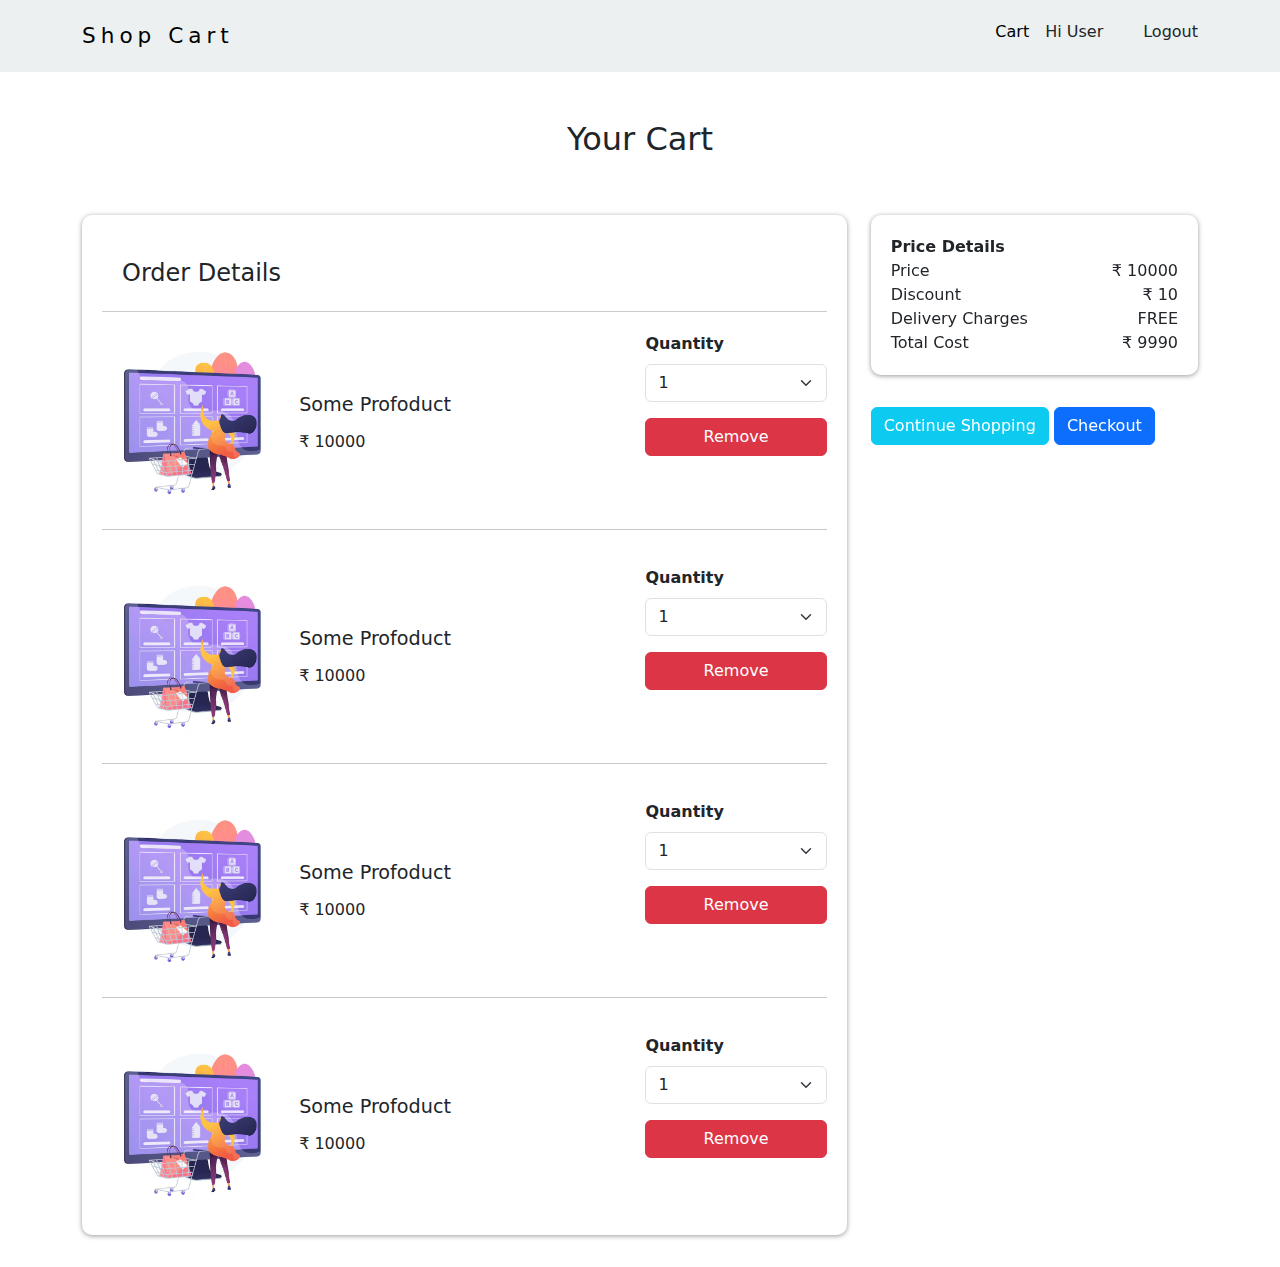
<file: cart.html>
<!DOCTYPE html>
<html lang="en">
<head>
    <meta charset="UTF-8">
    <meta name="viewport" content="width=device-width, initial-scale=1.0">
    <title>Cart</title>
    <link href="https://cdn.jsdelivr.net/npm/bootstrap@5.3.3/dist/css/bootstrap.min.css" rel="stylesheet" integrity="sha384-QWTKZyjpPEjISv5WaRU9OFeRpok6YctnYmDr5pNlyT2bRjXh0JMhjY6hW+ALEwIH" crossorigin="anonymous">
    <link rel="stylesheet" href="CSS/common.css">
    <link rel="stylesheet" href="CSS/cart.css">
</head>
<body>

    <div id="cartPage">
        <!-- Header -->
        <nav id="header">
            <div class="container">
                <div class="row">
                    <div class="header-wrapper d-flex justify-content-between">
                        <!-- We have made this div flex, with justify content as space between -->
                        <div class="logo inline-block">
                            <a href="index.html" class="text-decoration-none">Shop Cart</a>
                        </div>
                        <div class="user-actions d-flex flex-row">
                            <a href="cart.html">Cart</a>
                            <div class="user-intro">Hi User</div>
                            <div class="logout-btn" id="logout">Logout</div>
                        </div>
                    </div>
                </div>
            </div>
        </nav>

        <div class="container">

            <div class="row">

                <h2 class="cart-title text-center">Your Cart</h2>

                <div class="cart-wrapper d-flex flex-row">

                    <div class="order-details d-flex flex-column" id="orderDetails">

                        <div class="order-details-title">Order Details</div>

                        <div class="order-details-product d-flex flex-row">
                            <div class="order-details-product-img d-flex">
                                <img src="img/product.jpeg" alt="">
                            </div>

                            <div class="order-details-product-data d-flex flex-column">
                                <div>Some Profoduct</div>
                                <div>&#8377; 10000</div>
                            </div>

                            <div class="order-details-product-action d-flex flex-column">
                                <div class="order-details-product-quantity">
                                    <div class="fw-bold">Quantity</div>
                                    <div class="form-group">
                                        <select name="" id="" class="form-select">
                                            <option value="1">1</option>
                                            <option value="2">2</option>
                                            <option value="3">3</option>
                                            <option value="4">4</option>
                                            <option value="5">5</option>
                                        </select>
                                    </div>
                                </div>

                                <div class="order-details-product-remove btn btn-danger">Remove</div>
                            </div>
                        </div>
                        <hr>

                        <!-- Below Product are copy paste -->
                        <div class="order-details-product d-flex flex-row">
                            <div class="order-details-product-img d-flex">
                                <img src="img/product.jpeg" alt="">
                            </div>

                            <div class="order-details-product-data d-flex flex-column">
                                <div>Some Profoduct</div>
                                <div>&#8377; 10000</div>
                            </div>

                            <div class="order-details-product-action d-flex flex-column">
                                <div class="order-details-product-quantity">
                                    <div class="fw-bold">Quantity</div>
                                    <div class="form-group">
                                        <select name="" id="" class="form-select">
                                            <option value="1">1</option>
                                            <option value="2">2</option>
                                            <option value="3">3</option>
                                            <option value="4">4</option>
                                            <option value="5">5</option>
                                        </select>
                                    </div>
                                </div>

                                <div class="order-details-product-remove btn btn-danger">Remove</div>
                            </div>
                        </div>
                        <hr>

                        <div class="order-details-product d-flex flex-row">
                            <div class="order-details-product-img d-flex">
                                <img src="img/product.jpeg" alt="">
                            </div>

                            <div class="order-details-product-data d-flex flex-column">
                                <div>Some Profoduct</div>
                                <div>&#8377; 10000</div>
                            </div>

                            <div class="order-details-product-action d-flex flex-column">
                                <div class="order-details-product-quantity">
                                    <div class="fw-bold">Quantity</div>
                                    <div class="form-group">
                                        <select name="" id="" class="form-select">
                                            <option value="1">1</option>
                                            <option value="2">2</option>
                                            <option value="3">3</option>
                                            <option value="4">4</option>
                                            <option value="5">5</option>
                                        </select>
                                    </div>
                                </div>

                                <div class="order-details-product-remove btn btn-danger">Remove</div>
                            </div>
                        </div>
                        <hr>

                        <div class="order-details-product d-flex flex-row">
                            <div class="order-details-product-img d-flex">
                                <img src="img/product.jpeg" alt="">
                            </div>

                            <div class="order-details-product-data d-flex flex-column">
                                <div>Some Profoduct</div>
                                <div>&#8377; 10000</div>
                            </div>

                            <div class="order-details-product-action d-flex flex-column">
                                <div class="order-details-product-quantity">
                                    <div class="fw-bold">Quantity</div>
                                    <div class="form-group">
                                        <select name="" id="" class="form-select">
                                            <option value="1">1</option>
                                            <option value="2">2</option>
                                            <option value="3">3</option>
                                            <option value="4">4</option>
                                            <option value="5">5</option>
                                        </select>
                                    </div>
                                </div>

                                <div class="order-details-product-remove btn btn-danger">Remove</div>
                            </div>
                        </div>

                    </div>

                    <div class="price-details d-flex flex-column" id="priceDetails">

                        <div class="price-details-box">

                            <div class="price-details-title fw-bold">Price Details</div>

                            <div class="price-details-data">
                                <div class="price-details-item d-flex flex-row justify-content-between">
                                    <div>Price</div>
                                    <div>&#8377; 10000</div>
                                </div>
                                <div class="price-details-item d-flex flex-row justify-content-between">
                                    <div>Discount</div>
                                    <div>&#8377; 10</div>
                                </div>
                                <div class="price-details-item d-flex flex-row justify-content-between">
                                    <div>Delivery Charges</div>
                                    <div>FREE</div>
                                </div>
                                <div class="price-details-item d-flex flex-row justify-content-between">
                                    <div>Total Cost</div>
                                    <div>&#8377; 9990</div>
                                </div>
                            </div>

                        </div>

                        <div class="price-details-btn-group">
                            <a href="productList.html" class="continue-shopping-btn btn btn-info text-decoration-none">
                                Continue Shopping
                            </a>
                            <a href="checkout.html" class="checkout-btn btn btn-primary text-decoration-none">
                                Checkout
                            </a>
                        </div>

                    </div>

                </div>

            </div>

        </div>

    </div>

    <script src="https://cdn.jsdelivr.net/npm/@popperjs/core@2.11.8/dist/umd/popper.min.js" integrity="sha384-I7E8VVD/ismYTF4hNIPjVp/Zjvgyol6VFvRkX/vR+Vc4jQkC+hVqc2pM8ODewa9r" crossorigin="anonymous"></script>
    <script src="https://cdn.jsdelivr.net/npm/bootstrap@5.3.3/dist/js/bootstrap.min.js" integrity="sha384-0pUGZvbkm6XF6gxjEnlmuGrJXVbNuzT9qBBavbLwCsOGabYfZo0T0to5eqruptLy" crossorigin="anonymous"></script>
</body>
</html>
</file>
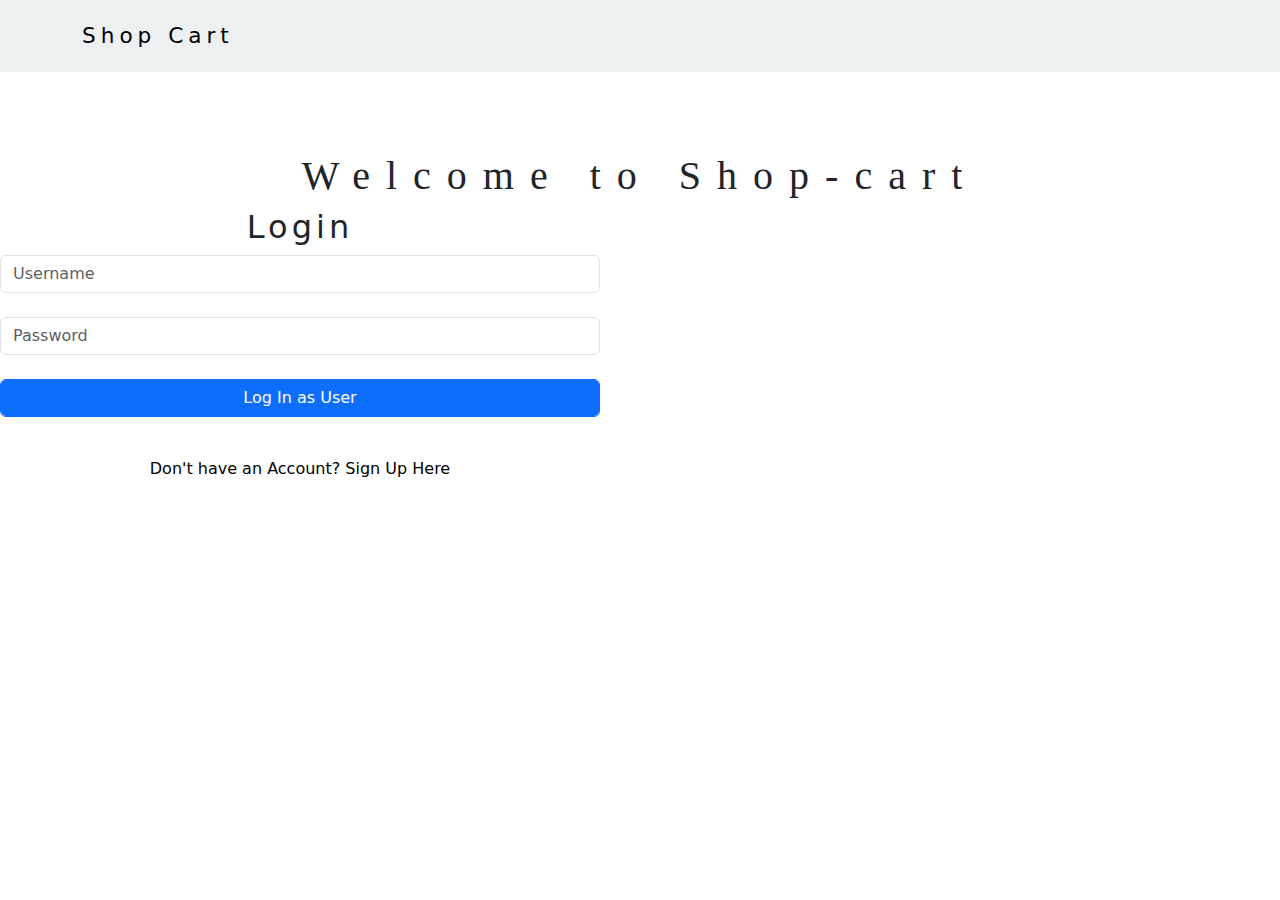
<file: login.html>
<!DOCTYPE html>
<html lang="en">
<head>
    <meta charset="UTF-8">
    <meta name="viewport" content="width=device-width, initial-scale=1.0">
    <title>Login / Signup</title>
    <link href="https://cdn.jsdelivr.net/npm/bootstrap@5.3.3/dist/css/bootstrap.min.css" rel="stylesheet" integrity="sha384-QWTKZyjpPEjISv5WaRU9OFeRpok6YctnYmDr5pNlyT2bRjXh0JMhjY6hW+ALEwIH" crossorigin="anonymous">
    <link rel="stylesheet" href="CSS/common.css">
    <link rel="stylesheet" href="CSS/login.css">
</head>
<body>
    
    <div id="loginPage">
        <!-- Header -->
        <nav id="header">
            <div class="container">
                <div class="row">
                    <div class="header-wrapper d-flex justify-content-between">
                        <!-- We have made this div flex, with justify content as space between -->
                        <div class="logo inline-block">
                            <a href="index.html" class="text-decoration-none">Shop Cart</a>
                        </div>
                    </div>
                </div>
            </div>
        </nav>

        <div class="container">
            <div class="row">
                <h2 class="home-title text-center">Welcome to Shop-cart</h2>
            </div>
        </div>
        <div class="login-wrapper" id="loginForm">
            <h4 class="text-center">Login</h4>
            <div class="input-group">
                <input type="text" class="form-control" placeholder="Username" id="username">
            </div>
            <div class="input-group">
                <input type="password" class="form-control" placeholder="Password" id="password">
            </div>
            <div class="input-group">
                <button class="form-control btn btn-primary">Log In as User</button>
            </div>
            <div class="signup-btn text-center" id="showSignupBtn">Don't have an Account? Sign Up Here</div>
        </div>

    </div>

    <script src="https://cdn.jsdelivr.net/npm/@popperjs/core@2.11.8/dist/umd/popper.min.js" integrity="sha384-I7E8VVD/ismYTF4hNIPjVp/Zjvgyol6VFvRkX/vR+Vc4jQkC+hVqc2pM8ODewa9r" crossorigin="anonymous"></script>
    <script src="https://cdn.jsdelivr.net/npm/bootstrap@5.3.3/dist/js/bootstrap.min.js" integrity="sha384-0pUGZvbkm6XF6gxjEnlmuGrJXVbNuzT9qBBavbLwCsOGabYfZo0T0to5eqruptLy" crossorigin="anonymous"></script>
</body>
</html>
</file>
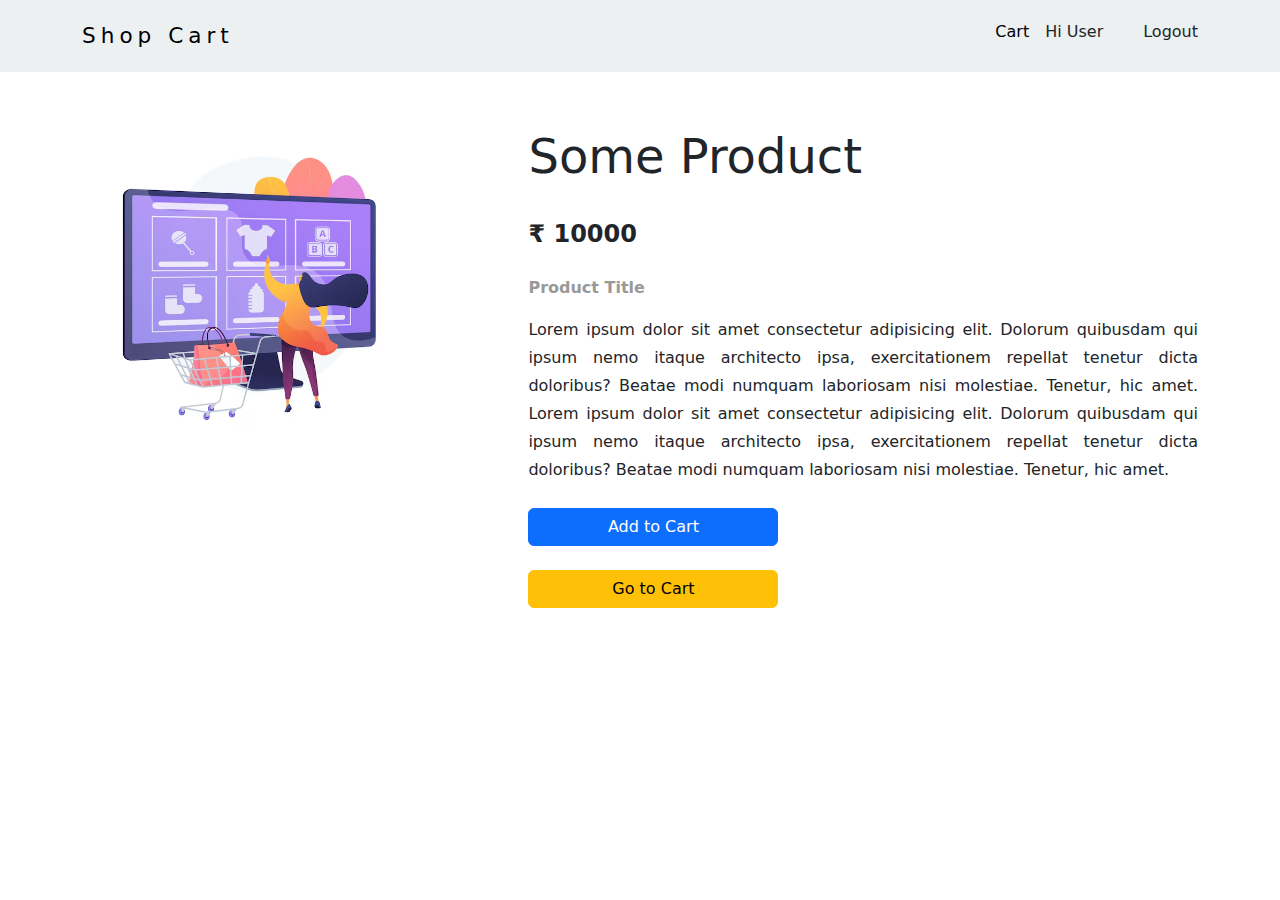
<file: productDetails.html>
<!DOCTYPE html>
<html lang="en">
<head>
    <meta charset="UTF-8">
    <meta name="viewport" content="width=device-width, initial-scale=1.0">
    <title>Products Details</title>
    <link href="https://cdn.jsdelivr.net/npm/bootstrap@5.3.3/dist/css/bootstrap.min.css" rel="stylesheet" integrity="sha384-QWTKZyjpPEjISv5WaRU9OFeRpok6YctnYmDr5pNlyT2bRjXh0JMhjY6hW+ALEwIH" crossorigin="anonymous">
    <link rel="stylesheet" href="CSS/common.css">
    <link rel="stylesheet" href="CSS/productDetails.css">
</head>
<body>
    <nav id="header">
        <div class="container">
            <div class="row">
                <div class="header-wrapper d-flex justify-content-between">
                    <!-- We have made this div flex, with justify content as space between -->
                    <div class="logo inline-block">
                        <a href="index.html" class="text-decoration-none">Shop Cart</a>
                    </div>
                    <div class="user-actions d-flex flex-row">
                        <a href="cart.html">Cart</a>
                        <div class="user-intro">Hi User</div>
                        <div class="logout-btn" id="logout">Logout</div>
                    </div>
                </div>
            </div>
        </div>
    </nav>

    <div class="container">
        <div class="row">
            <div class="product-details-wrapper d-flex justify-content-between align-items-start flex-row">
                <div class="product-img d-flex">
                    <img src="img/product.jpeg" alt="">
                </div>

                <div class="product-details-box d-flex flex-column">
                    <div id="productDetails">
                        <div class="product-name">Some Product</div>
                        <div class="product-price fw-bold">&#8377; 10000</div>
                        <div class="product-desc">
                            <div class="product-desc-title fw-bold">Product Title</div>
                            <div class="product-desc-data">Lorem ipsum dolor sit amet consectetur adipisicing elit. Dolorum quibusdam 
                                qui ipsum nemo itaque architecto ipsa, exercitationem repellat tenetur dicta 
                                doloribus? Beatae modi numquam laboriosam nisi molestiae. Tenetur, hic amet.
                                Lorem ipsum dolor sit amet consectetur adipisicing elit. Dolorum quibusdam 
                                qui ipsum nemo itaque architecto ipsa, exercitationem repellat tenetur dicta 
                                doloribus? Beatae modi numquam laboriosam nisi molestiae. Tenetur, hic amet.
                            </div>
                        </div>
                    </div>

                    <div class="product-details-action btn btn-primary text-decoration-none">Add to Cart</div>
                    <a href="cart.html" id="goToCartBtn" class="product-details-action btn btn-warning text-decoration-none">
                        Go to Cart
                    </a>
                </div>
            </div>
        </div>
    </div>


    
    <div id="productDetailsPage"></div>
    <script src="https://cdn.jsdelivr.net/npm/@popperjs/core@2.11.8/dist/umd/popper.min.js" integrity="sha384-I7E8VVD/ismYTF4hNIPjVp/Zjvgyol6VFvRkX/vR+Vc4jQkC+hVqc2pM8ODewa9r" crossorigin="anonymous"></script>
    <script src="https://cdn.jsdelivr.net/npm/bootstrap@5.3.3/dist/js/bootstrap.min.js" integrity="sha384-0pUGZvbkm6XF6gxjEnlmuGrJXVbNuzT9qBBavbLwCsOGabYfZo0T0to5eqruptLy" crossorigin="anonymous"></script>
</body>
</html>
</file>
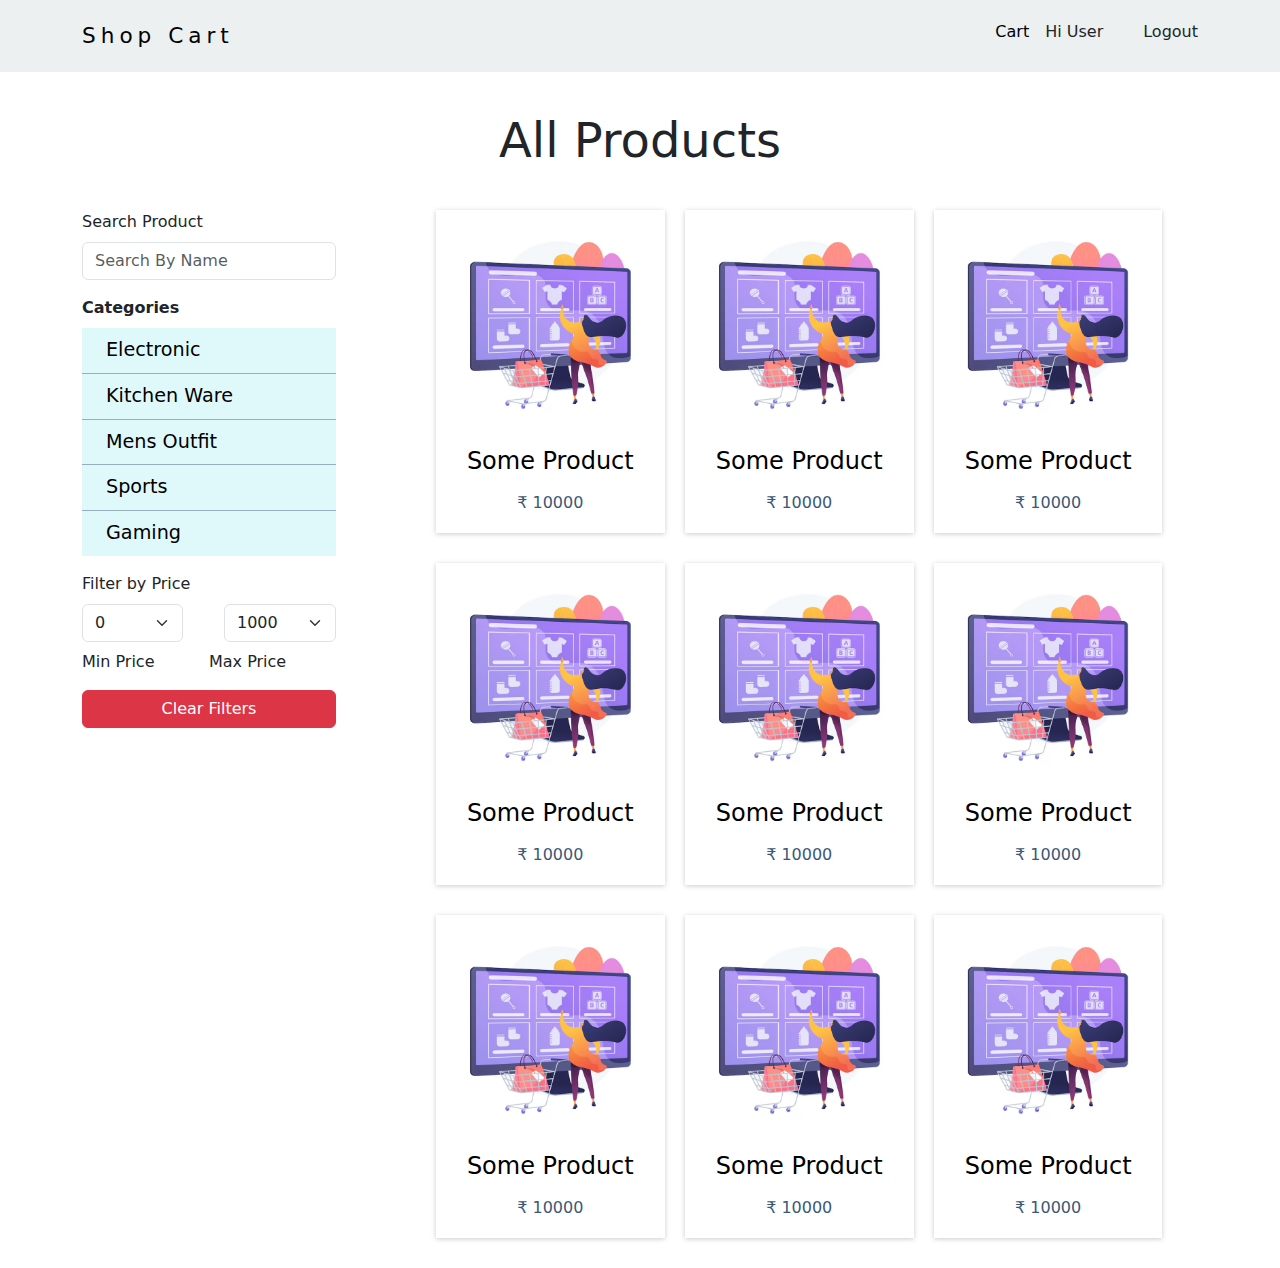
<file: productList.html>
<!DOCTYPE html>
<html lang="en">
<head>
    <meta charset="UTF-8">
    <meta name="viewport" content="width=device-width, initial-scale=1.0">
    <title>Product List</title>
    <link href="https://cdn.jsdelivr.net/npm/bootstrap@5.3.3/dist/css/bootstrap.min.css" rel="stylesheet" integrity="sha384-QWTKZyjpPEjISv5WaRU9OFeRpok6YctnYmDr5pNlyT2bRjXh0JMhjY6hW+ALEwIH" crossorigin="anonymous">
    <link rel="stylesheet" href="CSS/common.css">
    <link rel="stylesheet" href="CSS/productList.css">
</head>
<body>
    
    <div id="product-list">
        <nav id="header">
            <div class="container">
                <div class="row">
                    <div class="header-wrapper d-flex justify-content-between">
                        <!-- We have made this div flex, with justify content as space between -->
                        <div class="logo inline-block">
                            <a href="index.html" class="text-decoration-none">Shop Cart</a>
                        </div>
                        <div class="user-actions d-flex flex-row">
                            <a href="cart.html">Cart</a>
                            <div class="user-intro">Hi User</div>
                            <div class="logout-btn" id="logout">Logout</div>
                        </div>
                    </div>
                </div>
            </div>
        </nav>

        <div class="container">
            <div class="row">
                <h2 class="product-list-tile text-center">All Products</h2>

                <div class="product-list-wrapper d-flex flex-row">
                    <!-- Sidebar -->
                    <div class="product-list-sidebar d-flex flex-column">
                        <div class="sidebar-title">Search Product</div>
                        <div class="sidebar-search form-group">
                            <input type="text" class="form-control" id="searchInput" placeholder="Search By Name">
                        </div>

                        <div class="sidebar-title fw-bold">Categories</div>
                        <div id="categoryList">
                            <a href="#" class="d-flex text-decoration-none">Electronic</a>
                            <a href="#" class="d-flex text-decoration-none">Kitchen Ware</a>
                            <a href="#" class="d-flex text-decoration-none">Mens Outfit</a>
                            <a href="#" class="d-flex text-decoration-none">Sports</a>
                            <a href="#" class="d-flex text-decoration-none">Gaming</a>
                        </div>

                        <div class="sidebar-title">Filter by Price</div>
                        <div class="price-filter">
                            <div class="price-filter-select d-flex flex-row justify-content-between">
                                <div class="form-group">
                                    <select class="form-select" name="minprice" id="minPrice">
                                        <option value="0">0</option>
                                        <option value="1000">1000</option>
                                        <option value="2000">2000</option>
                                        <option value="5000">5000</option>
                                        <option value="10000">10000</option>
                                        <option value="20000">20000</option>
                                    </select>
                                </div>
                                <div class="form-group">
                                    <select class="form-select" name="maxprice" id="maxPrice">
                                        <option value="1000">1000</option>
                                        <option value="2000">2000</option>
                                        <option value="5000">5000</option>
                                        <option value="10000">10000</option>
                                        <option value="20000">20000</option>
                                        <option value="100000">100000</option>
                                    </select>
                                </div>
                            </div>
                            <div class="price-filter-title d-flex flex-row justify-content-start">
                                <div id="price-filter-label-min">Min Price</div>
                                <div id="price-filter-label-max">Max Price</div>
                            </div>
                        </div>

                        <button class="clear-filter btn btn-danger" id="clearFilter">Clear Filters</button>

                    </div>

                    <div class="product-list-box" id="productList">
                        <a href="productDetails.html" target="_blank" class="product-item text-decoration-none d-inline-block">
                            <div class="product-img">
                                <img src="img/product.jpeg" alt="">
                            </div>
                            <div class="product-name text-center">Some Product</div>
                            <div class="product-price text-center">&#8377; 10000</div>
                        </a>

                        <!-- Everythinh below is Copy-Paste -->
                        <a href="productDetails.html" target="_blank" class="product-item text-decoration-none d-inline-block">
                            <div class="product-img">
                                <img src="img/product.jpeg" alt="">
                            </div>
                            <div class="product-name text-center">Some Product</div>
                            <div class="product-price text-center">&#8377; 10000</div>
                        </a>

                        <a href="productDetails.html" target="_blank" class="product-item text-decoration-none d-inline-block">
                            <div class="product-img">
                                <img src="img/product.jpeg" alt="">
                            </div>
                            <div class="product-name text-center">Some Product</div>
                            <div class="product-price text-center">&#8377; 10000</div>
                        </a>

                        <a href="productDetails.html" target="_blank" class="product-item text-decoration-none d-inline-block">
                            <div class="product-img">
                                <img src="img/product.jpeg" alt="">
                            </div>
                            <div class="product-name text-center">Some Product</div>
                            <div class="product-price text-center">&#8377; 10000</div>
                        </a>

                        <a href="productDetails.html" target="_blank" class="product-item text-decoration-none d-inline-block">
                            <div class="product-img">
                                <img src="img/product.jpeg" alt="">
                            </div>
                            <div class="product-name text-center">Some Product</div>
                            <div class="product-price text-center">&#8377; 10000</div>
                        </a>

                        <a href="productDetails.html" target="_blank" class="product-item text-decoration-none d-inline-block">
                            <div class="product-img">
                                <img src="img/product.jpeg" alt="">
                            </div>
                            <div class="product-name text-center">Some Product</div>
                            <div class="product-price text-center">&#8377; 10000</div>
                        </a>

                        <a href="productDetails.html" target="_blank" class="product-item text-decoration-none d-inline-block">
                            <div class="product-img">
                                <img src="img/product.jpeg" alt="">
                            </div>
                            <div class="product-name text-center">Some Product</div>
                            <div class="product-price text-center">&#8377; 10000</div>
                        </a>

                        <a href="productDetails.html" target="_blank" class="product-item text-decoration-none d-inline-block">
                            <div class="product-img">
                                <img src="img/product.jpeg" alt="">
                            </div>
                            <div class="product-name text-center">Some Product</div>
                            <div class="product-price text-center">&#8377; 10000</div>
                        </a>

                        <a href="productDetails.html" target="_blank" class="product-item text-decoration-none d-inline-block">
                            <div class="product-img">
                                <img src="img/product.jpeg" alt="">
                            </div>
                            <div class="product-name text-center">Some Product</div>
                            <div class="product-price text-center">&#8377; 10000</div>
                        </a>
                    </div>
                </div>
            </div>
        </div>
    </div>

    <script src="https://cdn.jsdelivr.net/npm/@popperjs/core@2.11.8/dist/umd/popper.min.js" integrity="sha384-I7E8VVD/ismYTF4hNIPjVp/Zjvgyol6VFvRkX/vR+Vc4jQkC+hVqc2pM8ODewa9r" crossorigin="anonymous"></script>
    <script src="https://cdn.jsdelivr.net/npm/bootstrap@5.3.3/dist/js/bootstrap.min.js" integrity="sha384-0pUGZvbkm6XF6gxjEnlmuGrJXVbNuzT9qBBavbLwCsOGabYfZo0T0to5eqruptLy" crossorigin="anonymous"></script>
</body>
</html>
</file>
<file: CSS/common.css>
:root {
    --blue-gray: #ecf0f1;
    --pale-blue: #2c3e50;
    --mid-gray: #999;
    --jean-blue: #3b5875;
    --light-blue: #95afc0;
    --sky-blue: #dff9fb;
    --dark-sky-blue: #c7ecee;
    --light-gray: #ccc;
}

html {
    box-sizing: border-box;
}

*, *::before, *::after {
    box-sizing: inherit;
}

#header {
    background-color: var(--blue-gray);
    padding: 1.25rem 0;
}

#header .header-wrapper .logo {
    font-size: 1.35rem;
    line-height: 1.5;
}

#header .header-wrapper .logo a {
    color: black;
    letter-spacing: 5px;
}

#header .header-wrapper .user-actions {
    font-size: 1rem;
    line-height: 1.5;
    gap: 1rem;
}

#header .header-wrapper .user-actions .logout-btn {
    cursor: pointer;
    margin-left: 1.5rem;
}

#header .header-wrapper .user-actions a {
    color: black;
    text-decoration: none;
}

#header .header-wrapper .user-actions a:hover {
    text-decoration: underline;
}
</file>
<file: CSS/cart.css>
.cart-title {
    padding: 3rem 0;
}

.order-details {
    flex-basis: 70%;
    box-shadow: 0px 1px 5px var(--mid-gray);
    padding: 20px;
    border-radius: 10px;
    margin-bottom: 2rem;
}

.order-details-title {
    font-size: 1.5rem;
    padding: 20px;
    border-bottom: 1px solid var(--light-gray);
}

.order-details-product {
    margin-top: 20px;
    flex-basis: 30%;
}

.order-details-product-img {
    flex-basis: 25%;
}

.order-details-product-img img {
    max-width: 100%;
}

.order-details-product-data {
    flex-basis: 50%;
    padding: 0 1rem;
    font-size: 1rem;
    justify-content: center;
}

.order-details-product-data > div:first-child {
    font-size: 1.2rem;
    margin-bottom: 10px;
}

.order-details-product-action {
    flex-basis: 25%;
}

.order-details-product-remove{
    margin-top: 1rem;
}

.order-details-product-quantity > div:first-child {
    margin-bottom: 0.5rem;
}

.price-details {
    flex-basis: 30%;
    margin-left: 1.5rem;
    gap: 2rem;
    position: sticky;
    top: 15px;
    align-self: flex-start;
}

.price-details-box {
    box-shadow: 0px 1px 5px var(--mid-gray);
    border-radius: 10px;
    padding: 20px;
}

.continue-shopping-btn {
    color: white;
}
</file>
<file: CSS/login.css>
.home-title {
    font-size: 2.5rem;
    margin-top: 5rem;
    letter-spacing: 1rem;
    font-family: 'Times New Roman', Times, serif;
}

.login-wrapper {
    width: 600px;
    max-width: 50px auto;
}

.login-wrapper .signup-btn {
    cursor: pointer; 
    color: black;
    padding: 1rem;
}

.login-wrapper .signup-btn:hover {
    text-decoration: underline;
}

.input-group {
    margin-bottom: 1.5rem;
}

.login-wrapper h4 {
    font-size: 2rem;
    letter-spacing: 4px;
}
</file>
<file: CSS/productDetails.css>
.product-details-wrapper {
    padding-top: 3rem;
}

.product-img {
    flex-basis: 30%;
}

.product-img img {
    width: 100%;
}

.product-details-box {
    flex-basis: 60%;
}

.product-name {
    font-size: 3rem;
}

.product-price {
    margin-top: 1.5rem;
    font-size: 1.5rem;
}

.product-desc {
    margin-top: 1.5rem;
}
.product-desc-title {
    color: var(--mid-gray);
    margin-bottom: 1rem;
}

.product-desc-data {
    font-size: 1rem;
    line-height: 1.75rem;
    text-align: justify;
}

.product-details-action {
    margin-top: 1.5rem;
    width: 250px;
}
</file>
<file: CSS/productList.css>
#price-filter-label-min {
    flex-basis: 50%;
}

.product-list-tile {
    font-size: 3rem;
    margin: 40px 0;
    font-weight: normal;
}

.product-list-sidebar {
    margin-right: 100px;
    flex-basis: 25%;
}

.product-list-sidebar a {
    padding: 0.5rem 1.5rem;
    font-size: 1.2rem;
    color: black;
    border-bottom: 1px solid var(--light-blue);
    background-color: var(--sky-blue);
}

.product-list-sidebar a:last-child {
    border-bottom: none;
}

#categoryList {
    margin-bottom: 1rem;
}

.product-list-sidebar a:hover {
    background-color: var(--dark-sky-blue);
    font-weight: bold;
}

.sidebar-title {
    margin-bottom: 0.5rem;
}

.sidebar-search {
    margin-bottom: 1rem;
}

.clear-filter {
    margin-top: 1rem;
}

.price-filter .price-filter-select > div {
    margin-bottom: 0.5rem;
}

.product-list-box {
    flex-basis: 75%;
}

.product-list-box .product-item {
    width: 30%;
    margin-right: 2%;
    margin-bottom: 30px;
    box-shadow: 0px 1px 5px var(--light-gray);
    padding: 0.5rem;
}

.product-list-box .product-img img {
    max-width: 100%;
}

.product-list-box .product-item .product-name {
    font-size: 1.5rem;
    color: black;
    padding: 0.75rem 0;
}

.product-list-box .product-item .product-price {
    color: var(--jean-blue);
    padding-bottom: 10px;
}

.product-list-box .product-item:nth-child(3n) {
    margin-right: 0px;
}

.product-list-box .product-item:hover {
    box-shadow: 0px 4px 12px var(--light-gray);
    transition: box-shadow 0.15s linear 0s;
}
</file>
